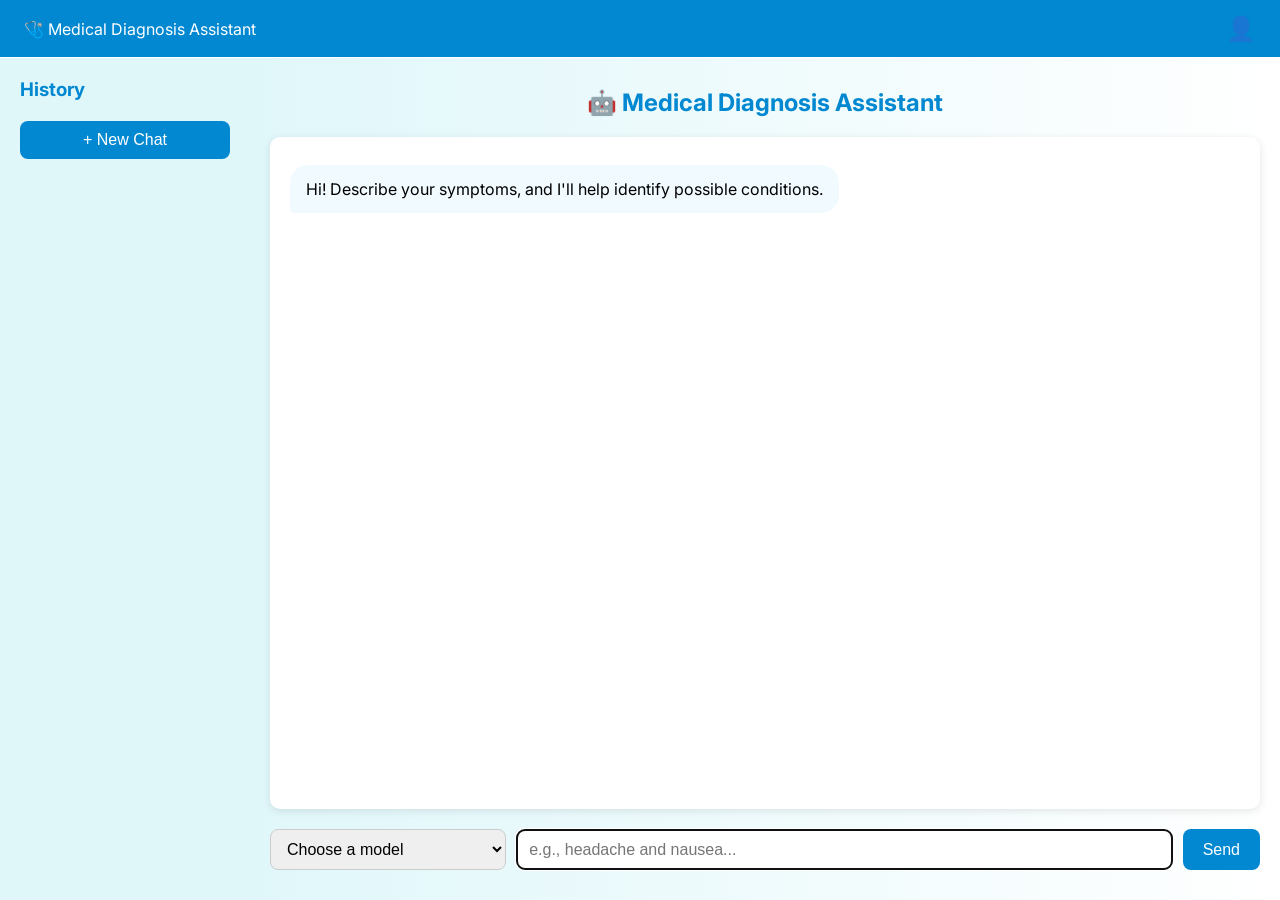
<file: templates/interface.html>
<!DOCTYPE html>
<html lang="en">
<head>
  <meta charset="UTF-8" />
  <meta name="viewport" content="width=device-width, initial-scale=1.0"/>
  <title>Medical Diagnosis Assistant</title>
  <link href="https://fonts.googleapis.com/css2?family=Inter:wght@400;600&display=swap" rel="stylesheet"/>
  <style>
    :root {
      --sky-blue: #e0f7fa;
      --dark-blue: #0288d1;
      --white: #ffffff;
      --user-msg: #d0f0fd;
      --bot-msg: #f1faff;
      --font-main: 'Inter', sans-serif;
    }

    * {
      box-sizing: border-box;
    }

    body {
      margin: 0;
      font-family: var(--font-main);
      display: flex;
      flex-direction: column;
      height: 100vh;
    }

    nav {
      width: 100%;
      background-color: var(--dark-blue);
      color: white;
      padding: 14px 24px;
      display: flex;
      justify-content: space-between;
      align-items: center;
      position: fixed;
      top: 0;
      left: 0;
      z-index: 10;
    }

    .profile-icon {
      font-size: 1.5rem;
      cursor: pointer;
    }

    .app-container {
      display: flex;
      flex: 1;
      margin-top: 58px;
      overflow: hidden;
    }

    .sidebar {
      width: 250px;
      background-color: var(--sky-blue);
      padding: 20px;
      box-shadow: 2px 0 8px rgba(0, 0, 0, 0.1);
      display: flex;
      flex-direction: column;
      gap: 10px;
      overflow-y: auto;
      transition: transform 0.3s ease;
    }

    .sidebar h3 {
      margin: 0 0 10px;
      color: var(--dark-blue);
    }

    .sidebar button {
      padding: 10px;
      font-size: 1rem;
      background: var(--dark-blue);
      color: white;
      border: none;
      border-radius: 8px;
      cursor: pointer;
    }

    .sidebar .history-item {
      background: var(--white);
      padding: 8px 10px;
      border-radius: 6px;
      cursor: pointer;
      font-size: 0.95rem;
      box-shadow: 0 1px 2px rgba(0,0,0,0.1);
      overflow: hidden;
      text-overflow: ellipsis;
      white-space: nowrap;
    }

    .sidebar .history-item:hover {
      background: #d7f3f7;
    }

    .main {
      flex: 1;
      display: flex;
      flex-direction: column;
      padding: 20px;
      background: linear-gradient(to right, #e0f7fa, #ffffff);
      overflow: hidden;
    }

    h2 {
      text-align: center;
      color: var(--dark-blue);
      margin: 10px 0 20px;
    }

    .chat-box {
      flex: 1;
      overflow-y: auto;
      padding: 20px;
      background: var(--white);
      border-radius: 10px;
      margin-bottom: 10px;
      display: flex;
      flex-direction: column;
      box-shadow: 0 2px 8px rgba(0, 0, 0, 0.1);
    }

    .message {
      max-width: 70%;
      padding: 12px 16px;
      margin: 8px 0;
      border-radius: 18px;
      line-height: 1.5;
      font-size: 1rem;
      position: relative;
      animation: fadeIn 0.3s ease-in-out;
      word-wrap: break-word;
    }

    .user {
      background-color: var(--user-msg);
      align-self: flex-end;
      border-bottom-right-radius: 4px;
    }

    .bot {
      background-color: var(--bot-msg);
      align-self: flex-start;
      border-bottom-left-radius: 4px;
    }

    .message-time {
      font-size: 0.75rem;
      color: #999;
      margin-top: 4px;
    }

    .prediction-item {
      background-color: #ffffff;
      border-left: 4px solid #4caf50;
      padding: 10px 14px;
      border-radius: 10px;
      margin-top: 8px;
      box-shadow: 0 1px 2px rgba(0,0,0,0.08);
    }

    .confidence-bar {
      height: 6px;
      background-color: #ddd;
      border-radius: 4px;
      overflow: hidden;
      margin-top: 4px;
    }

    .confidence-fill {
      height: 100%;
      background-color: #4caf50;
      width: 0%;
      transition: width 0.5s ease;
    }

    #chat-form {
      display: flex;
      gap: 10px;
      padding: 10px 0;
    }

    #model-select, #user-input {
      padding: 10px 12px;
      border-radius: 8px;
      border: 1px solid #ccc;
      font-size: 1rem;
    }

    #model-select {
      flex: 1;
      min-width: 120px;
    }

    #user-input {
      flex: 3;
      min-width: 0;
    }

    button {
      background-color: var(--dark-blue);
      color: white;
      padding: 10px 20px;
      border: none;
      border-radius: 8px;
      font-size: 1rem;
      cursor: pointer;
      transition: background 0.3s ease;
    }

    button:hover {
      background-color: #026aa7;
    }

    .menu-toggle {
      display: none;
      font-size: 1.5rem;
      cursor: pointer;
      margin-right: 15px;
    }

    @keyframes fadeIn {
      from { opacity: 0; transform: translateY(10px); }
      to { opacity: 1; transform: translateY(0); }
    }

    /* Responsive styles */
    @media (max-width: 992px) {
      .sidebar {
        position: fixed;
        top: 58px;
        left: 0;
        bottom: 0;
        z-index: 5;
        transform: translateX(-100%);
      }

      .sidebar.active {
        transform: translateX(0);
      }

      .menu-toggle {
        display: block;
      }

      .main {
        margin-left: 0;
      }
    }

    @media (max-width: 768px) {
      #chat-form {
        flex-direction: column;
      }

      #model-select, #user-input {
        width: 100%;
      }

      .message {
        max-width: 85%;
      }

      nav {
        padding: 14px 15px;
      }

      .main {
        padding: 15px;
      }

      h2 {
        font-size: 1.3rem;
      }
    }

    @media (max-width: 480px) {
      nav {
        padding: 12px 10px;
      }

      .main {
        padding: 10px;
      }

      .chat-box {
        padding: 15px;
      }

      .message {
        max-width: 90%;
        padding: 10px 12px;
        font-size: 0.9rem;
      }

      button {
        padding: 10px 15px;
      }

      .prediction-item {
        padding: 8px 10px;
      }
    }
  </style>
</head>
<body>
  <nav>
    <div class="menu-toggle" id="menuToggle">☰</div>
    <div>🩺 Medical Diagnosis Assistant</div>
    <div class="profile-icon">👤</div>
  </nav>

  <div class="app-container">
    <div class="sidebar" id="sidebar">
      <h3>History</h3>
      <button onclick="resetChat()">+ New Chat</button>
      <div id="history"></div>
    </div>

    <div class="main">
      <h2>🤖 Medical Diagnosis Assistant</h2>
      <div class="chat-box" id="chat-box">
        <div class="message bot">Hi! Describe your symptoms, and I'll help identify possible conditions.</div>
      </div>
      <form id="chat-form">
        <select id="model-select" required>
          <option value="" disabled selected>Choose a model</option>
          <option value="ensemble">Ensemble (Best)</option>
          <option value="biobert">BioBERT</option>
          <option value="mlp">MLP</option>
          <option value="TextCNN">TextCNN</option>
          <option value="BiLSTM">BiLSTM</option>

          <option value="adaboost">AdaBoost</option>
          <option value="random_forest">Random Forest</option>
          <option value="RNN">RNN</option>
          <option value="gradient_boost">Gradient Boost</option>
        </select>
        <input type="text" id="user-input" placeholder="e.g., headache and nausea..." required/>
        <button type="submit">Send</button>
      </form>
    </div>
  </div>

<script>
  const chatbotResponses = {
    "greetings": [
      "Hello! How can I assist you with your health today?",
      "Hi! Tell me about your symptoms, and I'll try to help.",
      "Greetings! What health concerns do you have?"
    ],
    "farewells": [
      "Take care! Stay healthy!",
      "Goodbye! Wishing you good health.",
      "See you soon! Don't hesitate to reach out again."
    ],
    "thank_you": [
      "You're welcome! Let me know if you need anything else.",
      "Glad I could help!",
      "Anytime! Stay safe."
    ],
    "fallback": [
      "Sorry, I didn't understand that. Could you please describe your symptoms again?",
      "I'm not sure about that. Can you give me more details?",
      "Apologies, I don't have information on that right now."
    ],
    "small_talk": {
      "how_are_you": [
        "I'm doing well, thanks! How about you?",
        "I'm here to assist you 24/7!",
        "Feeling ready to help you with your health questions!"
      ],
      "what_is_your_name": [
        "I'm MedBot, your health assistant.",
        "You can call me MedBot.",
        "I'm your friendly symptom checker bot."
      ]
    }
  };

  const form = document.getElementById('chat-form');
  const input = document.getElementById('user-input');
  const modelSelect = document.getElementById('model-select');
  const chatBox = document.getElementById('chat-box');
  const historyContainer = document.getElementById('history');
  const menuToggle = document.getElementById('menuToggle');
  const sidebar = document.getElementById('sidebar');
  const history = [];

  const timestamp = () => {
    const now = new Date();
    return `${now.getHours().toString().padStart(2, '0')}:${now.getMinutes().toString().padStart(2, '0')}`;
  };

  const addMessage = (text, isUser = true) => {
    const message = document.createElement('div');
    message.className = `message ${isUser ? 'user' : 'bot'}`;
    message.innerHTML = `${text}<div class="message-time">${timestamp()}</div>`;
    chatBox.appendChild(message);
    chatBox.scrollTop = chatBox.scrollHeight;
  };

  const displayBotResponse = (data) => {
    let responseHTML = `<p>Here are possible conditions:</p>`;
    data.top_k_predictions.forEach(pred => {
      responseHTML += `
        <div class="prediction-item">
          <strong>${pred.disease}</strong>
          <div>Confidence: ${pred.confidence}%</div>
          <div class="confidence-bar">
            <div class="confidence-fill" style="width: ${pred.confidence}%"></div>
          </div>
        </div>`;
    });
    addMessage(responseHTML, false);
  };

  const classifyIntent = (text) => {
    const lc = text.toLowerCase();
    if (/^(hi|hello|hey|greetings)\b/.test(lc)) return 'greetings';
    if (/bye|goodbye|see you|take care/.test(lc)) return 'farewells';
    if (/thank|thanks/.test(lc)) return 'thank_you';
    if (/how are you/.test(lc)) return 'small_talk.how_are_you';
    if (/your name|who are you/.test(lc)) return 'small_talk.what_is_your_name';
    return null;
  };

  const getBotReply = (intent) => {
    const parts = intent.split('.');
    let replies = chatbotResponses;
    for (const part of parts) {
      replies = replies[part];
    }
    return replies[Math.floor(Math.random() * replies.length)];
  };

  form.onsubmit = async (e) => {
    e.preventDefault();
    const userText = input.value.trim();
    const selectedModel = modelSelect.value;
    if (!userText || !selectedModel) return;

    input.value = "";
    addMessage(userText);

    // Check for small talk
    const intent = classifyIntent(userText);
    if (intent) {
      const reply = getBotReply(intent);
      addMessage(reply, false);
      return;
    }

    addMessage(`Analyzing with ${selectedModel} model...`, false);

    const res = await fetch("/predict", {
      method: "POST",
      headers: { "Content-Type": "application/json" },
      body: JSON.stringify({ text: userText, model: selectedModel })
    });

    const data = await res.json();
    const loadingMsg = [...chatBox.querySelectorAll('.bot')].pop();
    loadingMsg.remove();

    if (data.error) {
      addMessage(`❌ Error: ${data.error}`, false);
    } else if (data.top_k_predictions) {
      displayBotResponse(data);
      saveToHistory(userText, data);
    }
  };

  const saveToHistory = (text, responseData) => {
    const id = history.length;
    history.push({ text, data: responseData });
    const item = document.createElement('div');
    item.className = "history-item";
    item.textContent = text;
    item.onclick = () => loadHistory(id);
    historyContainer.appendChild(item);
  };

  const loadHistory = (id) => {
    const entry = history[id];
    if (!entry) return;
    resetChat(false);
    addMessage(entry.text);
    displayBotResponse(entry.data);
    closeSidebar();
  };

  const resetChat = (clearHistory = true) => {
    chatBox.innerHTML = `<div class="message bot">Hi! Describe your symptoms, and I'll help identify possible conditions.</div>`;
    input.value = "";
    if (clearHistory) {
      history.length = 0;
      historyContainer.innerHTML = "";
    }
  };

  const toggleSidebar = () => {
    sidebar.classList.toggle('active');
  };

  const closeSidebar = () => {
    sidebar.classList.remove('active');
  };

  // Close sidebar when clicking outside
  document.addEventListener('click', (e) => {
    if (!sidebar.contains(e.target) && e.target !== menuToggle) {
      closeSidebar();
    }
  });

  menuToggle.addEventListener('click', toggleSidebar);
  window.onload = () => input.focus();
</script>

</body>
</html>
</file>
